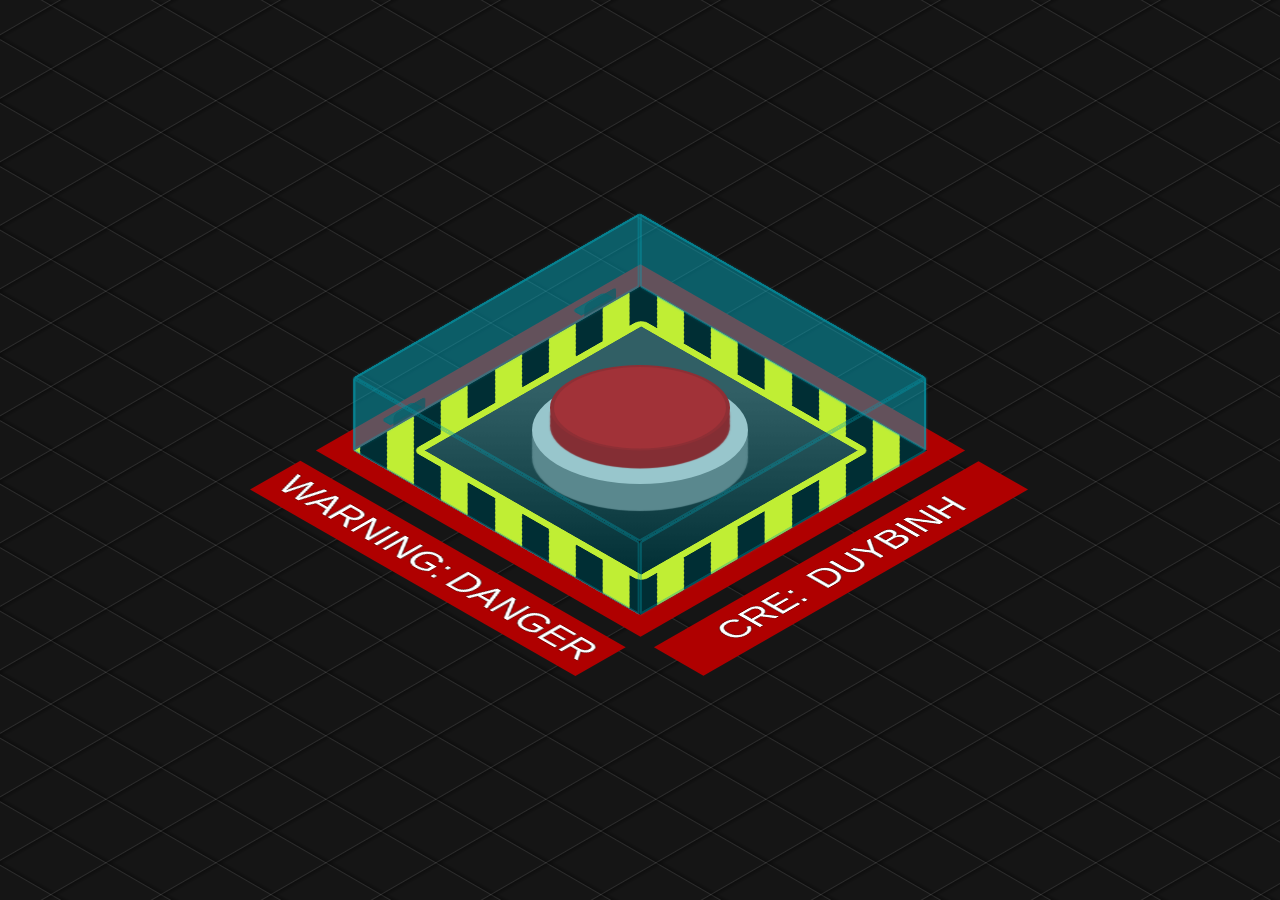
<file: index.html>
<!DOCTYPE html>
<html lang="vi">
    <head>
        <meta charset="UTF-8" />
        <meta http-equiv="X-UA-Compatible" content="IE=edge" />
        <meta name="viewport" content="width=device-width, initial-scale=1.0" />
        <title>Send My Love | cre DuyBinh</title>
        <link rel="stylesheet" href="main.css" />
        <link rel="shortcut icon" href="./logo.png" type="image/x-icon" />
    </head>
    <body>
        <div class="grid"></div>

        <div class="warning"></div>

        <div class="base">
            <button id="activate">
                <span></span>
            </button>
        </div>

        <div class="box opened" id="cover">
            <div></div>
            <div></div>
            <div></div>
            <div></div>
            <div></div>
            <div></div>
            <span></span><span></span>
        </div>

        <div class="hinges"></div>

        <div class="text">CRE:&thinsp; DUYBINH</div>

        <div id="panel2">
            <div id="msg">TRẢ LỜI SAI</div>
            <span id="again">lại đi</span>
        </div>

        <div id="panel">
            <div id="msg">TRẢ LỜI NGAY</div>
            <div id="time">5</div>
            <span id="abort"><a href="heart.html">Có</a></span>
            <span id="no">Không</span>
            <span id="detonate">Đmm</span>
        </div>

        <div id="turn-off"></div>
        <div id="closing"></div>

        <div id="restart"><button id="reload"></button></div>

        <audio id="alarm">
            <source src="https://josetxu.com/demos/sounds/self-destruct-alarm-count.mp3" type="audio/mpeg" />
        </audio>

        <script src="main.js"></script>
    </body>
</html>
</file>
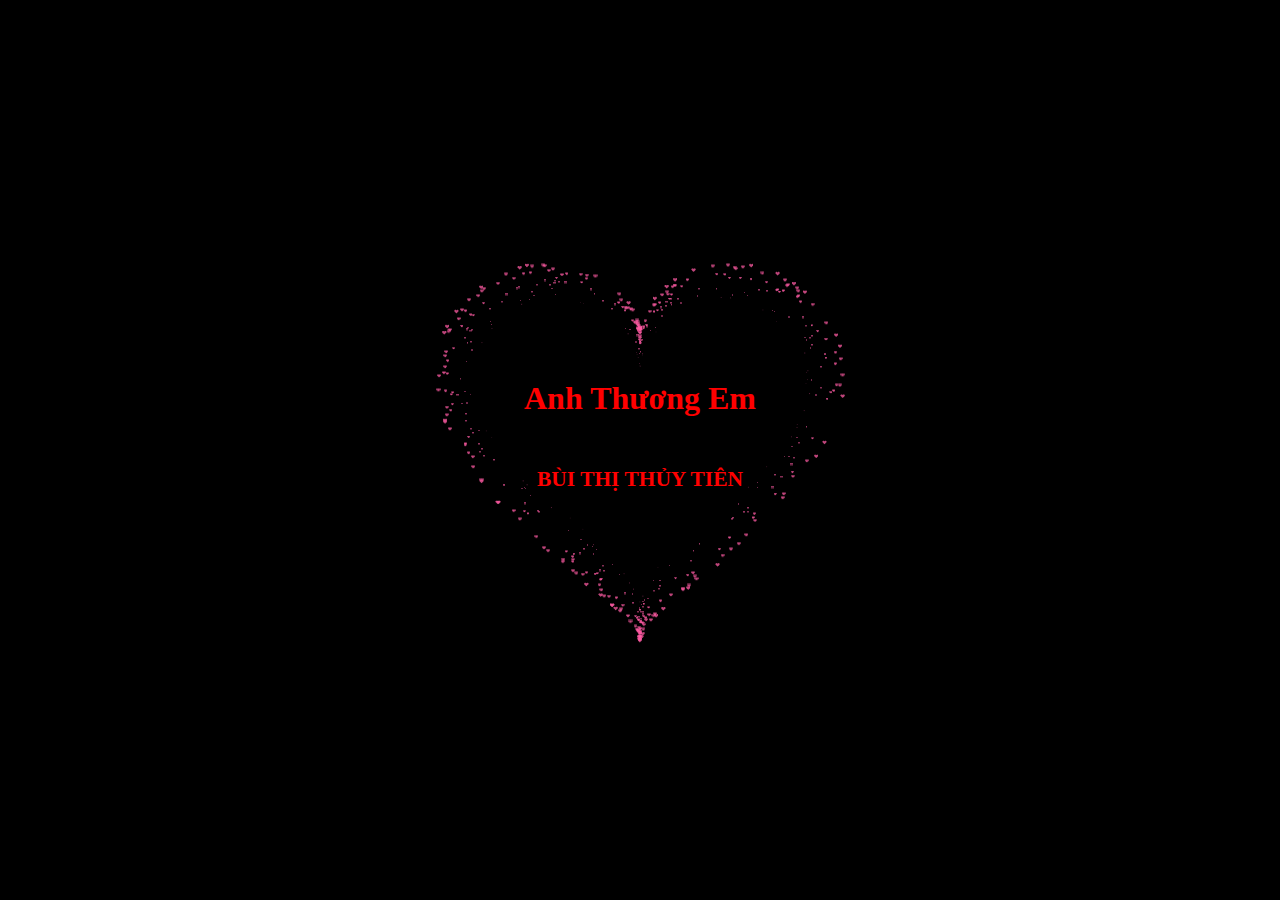
<file: heart.html>
<!DOCTYPE html PUBLIC "-//W3C//DTD HTML 4.0 Transitional//EN">
<html>
    <head>
        <title>Send My Love</title>
        <link rel="shortcut icon" href="./bé nhà.jpg" type="image/x-icon" />
        <meta name="Generator" content="EditPlus" />
        <meta name="Author" content="" />
        <meta name="Keywords" content="" />
        <meta name="Description" content="" />
        <style>
            html,
            body {
                height: 100%;
                padding: 0;
                margin: 0;
                background: #000;
                display: flex;
                justify-content: center;
                align-items: center;
            }
            h1 {
                color: rgb(255, 0, 0);
            }
            .box {
                width: 100%;
                position: absolute;
                top: 50%;
                left: 50%;
                transform: translate(-50%, -50%);
                display: flex;
                flex-direction: column;
            }
            canvas {
                position: absolute;
                width: 100%;
                height: 100%;
            }
            #pinkboard {
                position: relative;
                margin: auto;
                height: 500px;
                width: 500px;
                animation: animate 2s infinite;
            }
            h1 {
                animation: animate 2s infinite;
            }
            #pinkboard:before,
            #pinkboard:after {
                content: "";
                position: absolute;
                background: rgb(255, 0, 0);
                width: 100px;
                height: 160px;
                border-top-left-radius: 50px;
                border-top-right-radius: 50px;
            }
            #pinkboard:before {
                left: 100px;
                transform: rotate(-45deg);
                transform-origin: 0 100%;
                box-shadow: 0 14px 28px rgba(0, 0, 0, 0.25), 0 10px 10px rgba(0, 0, 0, 0.22);
            }
            #pinkboard:after {
                left: 0;
                transform: rotate(45deg);
                transform-origin: 100% 100%;
            }
            @keyframes animate {
                0% {
                    transform: scale(1);
                }
                30% {
                    transform: scale(0.8);
                }
                60% {
                    transform: scale(1.2);
                }
                100% {
                    transform: scale(1);
                }
            }
        </style>
    </head>
    <body>
        <span>
            <h1 style="text-align: center">
                Anh Thương Em <span> <h6>BÙI THỊ THỦY TIÊN</h6> </span>
            </h1>
        </span>
        <div class="box">
            <canvas id="pinkboard"></canvas>
        </div>
        <script>
            var settings = {
                particles: {
                    length: 2000,
                    duration: 3,
                    velocity: 100,
                    effect: -1,
                    size: 8,
                },
            };

            (function () {
                var b = 0;
                var c = ["ms", "moz", "webkit", "o"];
                for (var a = 0; a < c.length && !window.requestAnimationFrame; ++a) {
                    window.requestAnimationFrame = window[c[a] + "RequestAnimationFrame"];
                    window.cancelAnimationFrame = window[c[a] + "CancelAnimationFrame"] || window[c[a] + "CancelRequestAnimationFrame"];
                }
                if (!window.requestAnimationFrame) {
                    window.requestAnimationFrame = function (h, e) {
                        var d = new Date().getTime();
                        var f = Math.max(0, 16 - (d - b));
                        var g = window.setTimeout(function () {
                            h(d + f);
                        }, f);
                        b = d + f;
                        return g;
                    };
                }
                if (!window.cancelAnimationFrame) {
                    window.cancelAnimationFrame = function (d) {
                        clearTimeout(d);
                    };
                }
            })();

            var Point = (function () {
                function Point(x, y) {
                    this.x = typeof x !== "undefined" ? x : 0;
                    this.y = typeof y !== "undefined" ? y : 0;
                }
                Point.prototype.clone = function () {
                    return new Point(this.x, this.y);
                };
                Point.prototype.length = function (length) {
                    if (typeof length == "undefined") return Math.sqrt(this.x * this.x + this.y * this.y);
                    this.normalize();
                    this.x *= length;
                    this.y *= length;
                    return this;
                };
                Point.prototype.normalize = function () {
                    var length = this.length();
                    this.x /= length;
                    this.y /= length;
                    return this;
                };
                return Point;
            })();

            var Particle = (function () {
                function Particle() {
                    this.position = new Point();
                    this.velocity = new Point();
                    this.acceleration = new Point();
                    this.age = 0;
                }
                Particle.prototype.initialize = function (x, y, dx, dy) {
                    this.position.x = x;
                    this.position.y = y;
                    this.velocity.x = dx;
                    this.velocity.y = dy;
                    this.acceleration.x = dx * settings.particles.effect;
                    this.acceleration.y = dy * settings.particles.effect;
                    this.age = 0;
                };
                Particle.prototype.update = function (deltaTime) {
                    this.position.x += this.velocity.x * deltaTime;
                    this.position.y += this.velocity.y * deltaTime;
                    this.velocity.x += this.acceleration.x * deltaTime;
                    this.velocity.y += this.acceleration.y * deltaTime;
                    this.age += deltaTime;
                };
                Particle.prototype.draw = function (context, image) {
                    function ease(t) {
                        return --t * t * t + 1;
                    }
                    var size = image.width * ease(this.age / settings.particles.duration);
                    context.globalAlpha = 1 - this.age / settings.particles.duration;
                    context.drawImage(image, this.position.x - size / 2, this.position.y - size / 2, size, size);
                };
                return Particle;
            })();

            var ParticlePool = (function () {
                var particles,
                    firstActive = 0,
                    firstFree = 0,
                    duration = settings.particles.duration;
                function ParticlePool(length) {
                    particles = new Array(length);
                    for (var i = 0; i < particles.length; i++) particles[i] = new Particle();
                }
                ParticlePool.prototype.add = function (x, y, dx, dy) {
                    particles[firstFree].initialize(x, y, dx, dy);

                    firstFree++;
                    if (firstFree == particles.length) firstFree = 0;
                    if (firstActive == firstFree) firstActive++;
                    if (firstActive == particles.length) firstActive = 0;
                };
                ParticlePool.prototype.update = function (deltaTime) {
                    var i;

                    if (firstActive < firstFree) {
                        for (i = firstActive; i < firstFree; i++) particles[i].update(deltaTime);
                    }
                    if (firstFree < firstActive) {
                        for (i = firstActive; i < particles.length; i++) particles[i].update(deltaTime);
                        for (i = 0; i < firstFree; i++) particles[i].update(deltaTime);
                    }

                    while (particles[firstActive].age >= duration && firstActive != firstFree) {
                        firstActive++;
                        if (firstActive == particles.length) firstActive = 0;
                    }
                };
                ParticlePool.prototype.draw = function (context, image) {
                    if (firstActive < firstFree) {
                        for (i = firstActive; i < firstFree; i++) particles[i].draw(context, image);
                    }
                    if (firstFree < firstActive) {
                        for (i = firstActive; i < particles.length; i++) particles[i].draw(context, image);
                        for (i = 0; i < firstFree; i++) particles[i].draw(context, image);
                    }
                };
                return ParticlePool;
            })();

            (function (canvas) {
                var context = canvas.getContext("2d"),
                    particles = new ParticlePool(settings.particles.length),
                    particleRate = settings.particles.length / settings.particles.duration,
                    time;

                function pointOnHeart(t) {
                    return new Point(160 * Math.pow(Math.sin(t), 3), 130 * Math.cos(t) - 50 * Math.cos(2 * t) - 20 * Math.cos(3 * t) - 10 * Math.cos(4 * t) + 25);
                }

                var image = (function () {
                    var canvas = document.createElement("canvas"),
                        context = canvas.getContext("2d");
                    canvas.width = settings.particles.size;
                    canvas.height = settings.particles.size;

                    function to(t) {
                        var point = pointOnHeart(t);
                        point.x = settings.particles.size / 2 + (point.x * settings.particles.size) / 350;
                        point.y = settings.particles.size / 2 - (point.y * settings.particles.size) / 350;
                        return point;
                    }

                    context.beginPath();
                    var t = -Math.PI;
                    var point = to(t);
                    context.moveTo(point.x, point.y);
                    while (t < Math.PI) {
                        t += 0.01;
                        point = to(t);
                        context.lineTo(point.x, point.y);
                    }
                    context.closePath();

                    context.fillStyle = "#FF5CA4";
                    context.fill();

                    var image = new Image();
                    image.src = canvas.toDataURL();
                    return image;
                })();
                function render() {
                    requestAnimationFrame(render);

                    var newTime = new Date().getTime() / 1000,
                        deltaTime = newTime - (time || newTime);
                    time = newTime;

                    context.clearRect(0, 0, canvas.width, canvas.height);

                    var amount = particleRate * deltaTime;
                    for (var i = 0; i < amount; i++) {
                        var pos = pointOnHeart(Math.PI - 2 * Math.PI * Math.random());
                        var dir = pos.clone().length(settings.particles.velocity);
                        particles.add(canvas.width / 2 + pos.x, canvas.height / 2 - pos.y, dir.x, -dir.y);
                    }

                    particles.update(deltaTime);
                    particles.draw(context, image);
                }

                function onResize() {
                    canvas.width = canvas.clientWidth;
                    canvas.height = canvas.clientHeight;
                }
                window.onresize = onResize;

                setTimeout(function () {
                    onResize();
                    render();
                }, 10);
            })(document.getElementById("pinkboard"));
        </script>
    </body>
</html>
</file>
<file: main.css>
body {
    margin: 0;
    padding: 0;
    width: 100vw;
    height: 100vh;
    display: flex;
    justify-content: center;
    align-items: center;
    overflow: hidden;
    background-color: #151515;
}

.base {
    background: #cacaca;
    width: 20vmin;
    border-radius: 27vmin;
    box-shadow: 0 6vmin 0.15vmin 0vmin #777, 0 4vmin 0.15vmin 0vmin #777, 0 2vmin 0.15vmin 0vmin #777;
    padding: 0vmin 2vmin 2vmin 2vmin;
    z-index: 1;
    transform: rotateX(60deg) rotateZ(0deg);
    margin-top: -4.5vmin;
    height: 22vmin;
}

button#activate {
    background: #d60505;
    border: 0;
    width: 20vmin;
    height: 19vmin;
    border-radius: 100%;
    position: relative;
    cursor: pointer;
    outline: none;
    z-index: 2;
    box-shadow: 0 4vmin 0.15vmin 0vmin #af0000, 0 2vmin 0.15vmin 0vmin #af0000;
    top: -2.5vmin;
    border: 0.5vmin solid #af0000a1;
    transition: all 0.25s ease 0s;
}

button#activate:hover {
    box-shadow: 0 3vmin 0.15vmin 0vmin #af0000, 0 1vmin 0.15vmin 0vmin #af0000;
    top: -1.5vmin;
    transition: all 0.5s ease 0s;
}
button#activate:active,
button#activate.pushed {
    box-shadow: 0 1vmin 0.15vmin 0vmin #af0000, 0 1vmin 0.15vmin 0vmin #af0000;
    top: 0.5vmin;
    transition: all 0.25s ease 0s;
}
button#activate.pushed {
    box-shadow: 0 0 20px 10px #ff3c3c, 0 0 100px 50px #ff2828;
    background: #ff0000;
    border-bottom: 3px solid #00000020;
}

.box {
    transform: rotateX(-35deg) rotateY(45deg) rotateZ(0deg) rotate3d(1, 0, 0, 90deg);
    transform-origin: center top;
    transform-style: preserve-3d;
    width: 45vmin;
    position: absolute;
    z-index: 5;
    margin-top: 27vmin;
    transition: transform 1s ease 0s;
    cursor: pointer;
    height: 45vmin;
    margin-left: -32vmin;
}

.box.opened {
    transform: rotateX(-35deg) rotateY(45deg) rotateZ(0deg) rotate3d(1, 0, 0, 180deg);
}

.box div {
    position: absolute;
    width: 45vmin;
    height: 45vmin;
    background: #00bcd47d;
    opacity: 0.5;
    border: 3px solid #00a4b9;
    border-radius: 3px;
    box-sizing: border-box;
    box-shadow: 0 0 3px 0 #00bcd48a;
}

.box > div:nth-child(1) {
    opacity: 0;
}
.box > div:nth-child(2) {
    transform: rotateX(90deg) translate3d(0px, 5vmin, 5vmin);
    height: 10vmin;
}
.box > div:nth-child(3) {
    transform: rotateX(0deg) translate3d(0, 0, 10vmin);
}
.box > div:nth-child(4) {
    transform: rotateX(270deg) translate3d(0px, -5vmin, 40vmin);
    height: 10vmin;
}
.box > div:nth-child(5) {
    transform: rotateY(90deg) translate3d(-5vmin, 0, 40vmin);
    width: 10vmin;
}
.box > div:nth-child(6) {
    transform: rotateY(-90deg) translate3d(5vmin, 0vmin, 5vmin);
    width: 10vmin;
}

.grid {
    background: repeating-linear-gradient(
            150deg,
            rgba(255, 255, 255, 0) 0,
            rgba(255, 255, 255, 0) 49px,
            rgb(255 255 255 / 10%) 50px,
            rgb(0 0 0 / 30%) 51px,
            rgba(255, 255, 255, 0) 55px
        ),
        repeating-linear-gradient(30deg, rgba(255, 255, 255, 0) 0, rgba(255, 255, 255, 0) 49px, rgb(255 255 255 / 10%) 50px, rgb(0 0 0 / 30%) 51px, rgba(255, 255, 255, 0) 55px);
    position: fixed;
    width: 200vw;
    height: 150vh;
}

.warning {
    position: absolute;
    z-index: 0;
    width: 45vmin;
    height: 45vmin;
    background: repeating-linear-gradient(-45deg, black, black 3vmin, yellow 3vmin, yellow 6vmin);
    transform: rotateX(-35deg) rotateY(45deg) rotateZ(0deg) rotate3d(1, 0, 0, 90deg);
    box-shadow: 0 0 0 3vmin #af0000;
}

.warning:before {
    content: "";
    width: 80%;
    height: 80%;
    background: linear-gradient(45deg, #000000 0%, #414141 74%);
    float: left;
    margin-top: 10%;
    margin-left: 10%;
    border: 1vmin solid yellow;
    border-radius: 1vmin;
    box-sizing: border-box;
}

.warning:after {
    content: "WARNING:\2009 DANGER";
    color: white;
    transform: rotate(90deg);
    float: left;
    background: #af0000;
    position: absolute;
    bottom: 18.5vmin;
    left: -35vmin;
    font-size: 5vmin;
    font-family: Arial, Helvetica, serif;
    width: 49vmin;
    text-align: center;
    padding: 1vmin;
    text-shadow: 0 0 1px #000, 0 0 1px #000, 0 0 1px #000;
}

.hinges {
    position: absolute;
    z-index: 3;
    transform: rotateX(-35deg) rotateY(45deg) rotateZ(0deg) rotate3d(1, 0, 0, 90deg);
}

.hinges:before,
.hinges:after {
    content: "";
    background: #2b2b2b;
    width: 5vmin;
    height: 1.5vmin;
    position: absolute;
    margin-top: -24.5vmin;
    z-index: 5;
    border: 2px solid #00000010;
    border-radius: 5px 5px 0 0;
    box-sizing: border-box;
    margin-left: -16.25vmin;
}
.hinges:after {
    margin-left: 13.75vmin;
    margin-top: -24.5vmin;
}

.box > span:before,
.box > span:after {
    content: "";
    width: 5vmin;
    height: 1.5vmin;
    background: #103e4480;
    position: absolute;
    margin-left: 6vmin;
    border-radius: 0 0 5px 5px;
}
.box > span:after {
    margin-left: 36vmin;
}

.box > span {
    transform: rotateX(89deg) translate(0.3vmin, 0.3vmin);
    position: absolute;
}

.text {
    position: absolute;
    margin-top: 55vmin;
    color: white;
    font-family: Arial, Helvetica, serif;
    font-size: 5vmin;
    text-shadow: 0 0 1px #000, 0 0 1px #000, 0 0 1px #000;
    perspective-origin: left;
    background: #af0000;
    padding: 1vmin;
    transform: rotateX(-35deg) rotateY(45deg) rotateZ(0deg) rotate3d(1, 0, 0, 90deg) translate(33.5vmin, -2vmin);
    text-align: center;
    width: 49vmin;
}

div#panel:before {
    content: "EM CÓ THƯƠNG ANH KHÔNG ?";
    top: 3vmin;
    position: relative;
    font-size: 8vmin;
    width: 100vw;
    left: 0;
    z-index: 6;
    text-shadow: 0 0 1px #fff, 0 0 3px #fff;
    border-bottom: 1vmin dotted #fff;
}

#panel {
    position: absolute;
    background: #ff0000d0;
    color: #ffffff;
    font-family: Arial, Helvetica, serif;
    width: 90vmin;
    box-sizing: border-box;
    font-size: 3.25vmin;
    padding: 1vmin 2vmin;
    height: 60vmin;
    box-shadow: 0 0 0 100vmin #ff000060, 0 0 0 5vmin #ff000060;
    z-index: 5;
    display: none;
    text-align: center;
    text-shadow: 0 0 1px #fff, 0 0 3px #fff, 0 0 5px #fff;
    animation: warning-ligth 1s 0s infinite;
}

#panel.show {
    display: block !important;
}

#panel2 {
    position: absolute;
    background: #ff0000d0;
    color: #ffffff;
    font-family: Arial, Helvetica, serif;
    width: 90vmin;
    box-sizing: border-box;
    font-size: 3.25vmin;
    padding: 1vmin 2vmin;
    height: 60vmin;
    box-shadow: 0 0 0 100vmin #ff000060, 0 0 0 5vmin #ff000060;
    z-index: 5;
    display: none;
    text-align: center;
    text-shadow: 0 0 1px #fff, 0 0 3px #fff, 0 0 5px #fff;
    animation: warning-ligth 1s 0s infinite;
}

#panel2.show {
    display: block !important;
}

div#panel2::before {
    content: "WARNING";
    top: 3vmin;
    position: relative;
    font-size: 10vmin;
    width: 100vw;
    left: 0;
}

#msg {
    margin-top: 5vmin;
    text-shadow: 0 0 2px #fff;
    font-size: 50px;
}

#time {
    font-size: 10vmin;
    background: #00000080;
    max-width: 35vmin;
    margin: 6vmin auto 5vmin !important;
    position: relative;
    border-radius: 0.25vmin;
    text-shadow: 0 0 3px #000, 0 0 2px #000, 0 0 3px #000, 0 0 4px #000, 0 0 5px #000;
    padding: 1vmin 0;
}

#time:before {
    content: "00:0";
}

#abort {
    background: #ffffffb8;
    color: #d30303;
    cursor: pointer;
    padding: 1vmin 2.75vmin;
    font-size: 6vmin;
    border-radius: 0.25vmin;
    font-weight: bold;
    animation: highlight 1s 0s infinite;
}

#abort:hover {
    background: #ffffff;
    box-shadow: 0 0 15px 5px #fff;
}

#no {
    background: #ffffffb8;
    color: #d30303;
    cursor: pointer;
    padding: 1vmin 2.75vmin;
    font-size: 6vmin;
    border-radius: 0.25vmin;
    font-weight: bold;
    animation: highlight 1s 0s infinite;
}

#no:hover {
    background: #ffffff;
    box-shadow: 0 0 15px 5px #fff;
}

#again {
    background: #ffffffb8;
    color: #d30303;
    cursor: pointer;
    padding: 1vmin 2.75vmin;
    font-size: 6vmin;
    border-radius: 0.25vmin;
    font-weight: bold;
    animation: highlight 1s 0s infinite;
    position: absolute;
    top: 70%;
    right: 22%;
}

#again:hover {
    background: #ffffff;
    box-shadow: 0 0 15px 5px #fff;
}

@keyframes highlight {
    50% {
        box-shadow: 0 0 15px 5px #fff;
    }
}

div#turn-off {
    position: fixed;
    background: #ffffff80;
    left: 0;
    width: 100vw;
    height: 0vh;
    z-index: 7;
}

div#turn-off:before,
div#turn-off:after {
    content: "";
    position: fixed;
    left: 0;
    top: 0;
    height: 0vh;
    background: #000;
    width: 100vw;
    transition: height 0.5s ease 0s;
}
div#turn-off:after {
    top: inherit;
    bottom: 0;
}

div#turn-off.close {
    height: 100vh;
}

div#turn-off.close:before,
div#turn-off.close:after {
    transition: height 0.1s ease 0.1s;
    height: 49.75vh;
}

#time.crono {
    background: #ffffffba;
    transition: background 0.5s ease 0s;
    color: #ff0000;
    text-shadow: 0 0 1px #ffffff, 0 0 2px #ffffff, 0 0 2px #ffffff;
}
#detonate {
    display: none;
    color: #fff;
    z-index: 5;
    font-size: 8vmin;
    font-family: Arial, Helvetica, serif;
    text-shadow: 0 0 1px #fff, 0 0 2px #fff, 0 0 3px #fff;
}
#detonate.show {
    display: block;
    animation: blink 0.25s 0s infinite;
}

#abort.hide {
    display: none;
}

#no.hide {
    display: none;
}

#again.hide {
    display: none;
}

@keyframes blink {
    50% {
        opacity: 0;
    }
}

#closing {
    width: 100vw;
    height: 100vh;
    left: 0;
    position: absolute;
}

div#closing:before,
div#closing:after {
    content: "";
    width: 50vw;
    height: 1.5vh;
    left: -50vw;
    top: 49vh;
    position: absolute;
    background: #000000;
    z-index: 7;
    transition: left 0.2s ease 0s;
}

div#closing:after {
    right: -50vw;
    transition: right 0.2s ease 0s;
    left: initial;
}

div#closing.close:before {
    left: 0;
    transition: left 0.2s ease 0.2s;
}

div#closing.close:after {
    right: 0;
    transition: right 0.2s ease 0.2s;
}

#restart {
    position: absolute;
    z-index: 8;
    display: none;
}
#reload {
    position: absolute;
    z-index: 8;
    width: 10vmin;
    height: 10vmin;
    border-radius: 100%;
    border: 0;
    margin-top: -5vmin;
    margin-left: -2.5vmin;
    opacity: 0;
    cursor: pointer;
    transform: rotate(0deg);
    transition: transform 0.5s ease 0s;
    outline: none;
}
#reload:hover {
    background: #ef0000;
    transform: rotate(360deg);
    transition: transform 0.5s ease 0s;
}
#restart.show {
    display: block;
}

#restart.show #reload {
    animation: refresh 3.5s 0s 1;
    opacity: 1;
}

@keyframes refresh {
    0% {
        opacity: 0;
    }
    50% {
        opacity: 0;
    }
    100% {
        opacity: 1;
    }
}

button#reload:before {
    content: "";
    width: 6vmin;
    height: 6vmin;
    position: absolute;
    left: 2vmin;
    top: 2vmin;
    border-radius: 100%;
    border: 1vmin solid #000;
    box-sizing: border-box;
    border-bottom-color: transparent;
}

button#reload:after {
    content: "";
    border: 1.25vmin solid transparent;
    border-top: 2vmin solid black;
    position: absolute;
    transform: rotate(40deg) translate(0.5vmin, 1.25vmin);
}

@keyframes warning-ligth {
    0% {
        box-shadow: 0 0 0 100vmin #ff000060, 0 0 0 5vmin #ff000060;
    }
    50% {
        box-shadow: 0 0 0 100vmin #ff000020, 0 0 0 5vmin #ff000020;
    }
}

#mute {
    position: absolute;
    bottom: 1vmin;
    right: 1vmin;
    background: #8bc34a80;
    width: 6vmin;
    height: 6vmin;
    cursor: pointer;
    border: 0.5vmin solid #151515;
}
#mute.muted {
    background: #ff000080;
}

#mute:before {
    content: "";
    border: 0.75vmin solid transparent;
    height: 2vmin;
    border-right: 2vmin solid #151515;
    position: absolute;
    border-left-width: 0;
    top: 1.25vmin;
    right: 1.25vmin;
}
#mute:after {
    content: "";
    border: 0vmin solid transparent;
    height: 2vmin;
    border-right: 1.5vmin solid #151515;
    position: absolute;
    top: 2vmin;
    right: 3.5vmin;
}

#abort a {
    text-decoration: none;
    color: #d30303;
}
</file>
